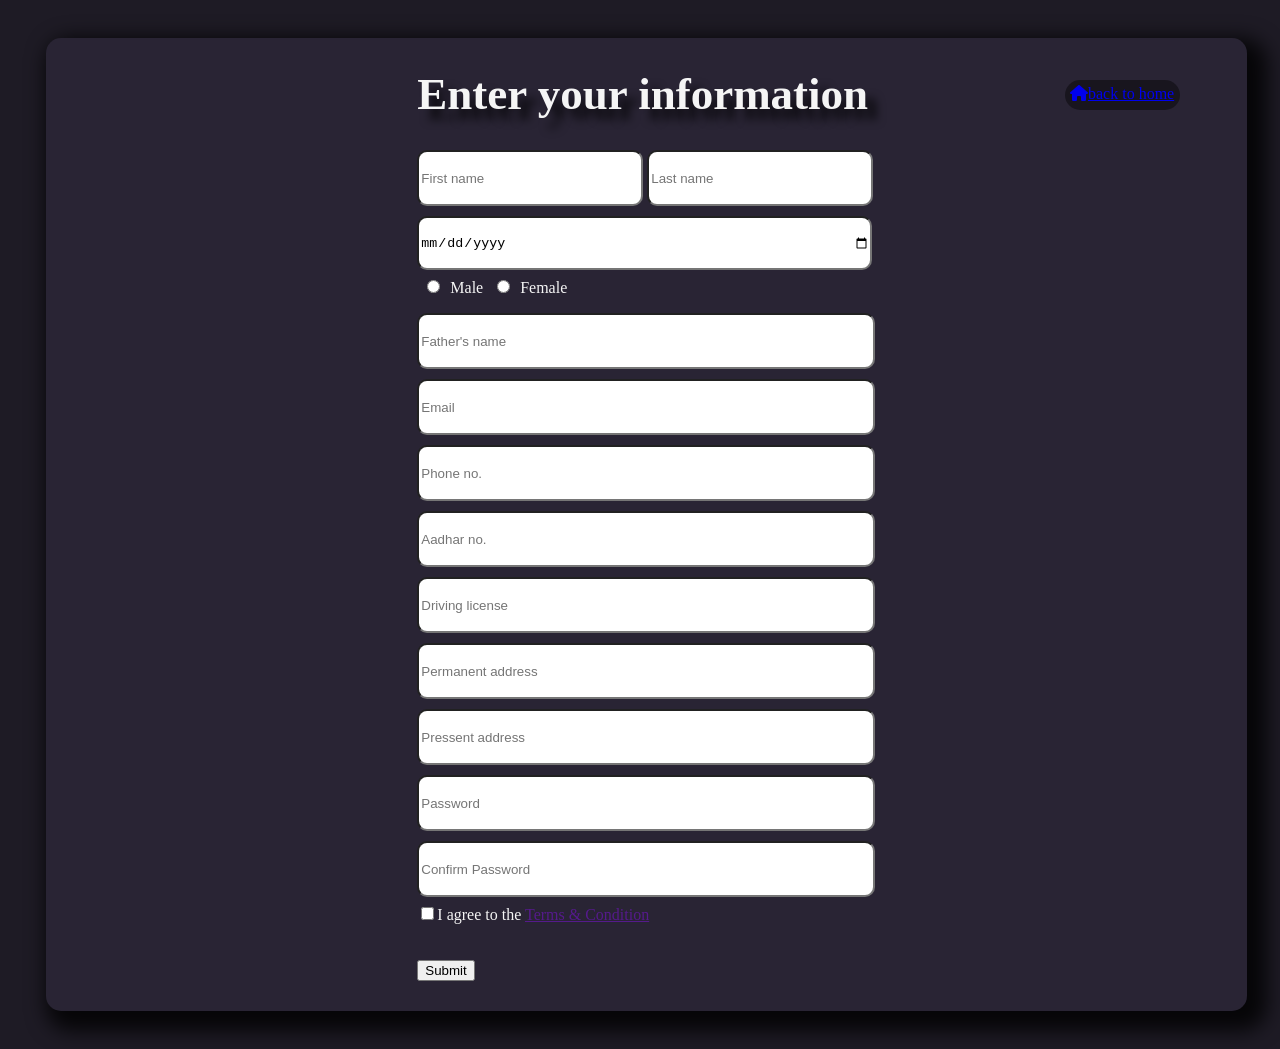
<file: be_a_member.html>
<!DOCTYPE html>
<html lang="en">
<head>
    <meta charset="UTF-8">
    <meta name="viewport" content="width=device-width, initial-scale=1.0">
    <title>Be a member</title>
    <link rel="stylesheet" href="be_a_member.css">
    <link rel="stylesheet" href="https://cdnjs.cloudflare.com/ajax/libs/font-awesome/6.7.1/css/all.min.css" integrity="sha512-5Hs3dF2AEPkpNAR7UiOHba+lRSJNeM2ECkwxUIxC1Q/FLycGTbNapWXB4tP889k5T5Ju8fs4b1P5z/iB4nMfSQ==" crossorigin="anonymous" referrerpolicy="no-referrer" />
</head>
<body>
    <div class="outerbody">
        <a id="back" href="index.html"><i class="fa-solid fa-house"></i>back to home </a>
        <div class="details">
            
            <form onsubmit="return authenticate()">
                
                <h1>Enter your information</h1> 
                <input class="uname" required type="text" placeholder="First name">
                <input class="uname" required type="text" placeholder="Last name"><br>
                <input class="ibox" id="dob" required type="date" placeholder="D-O-B"><br>
                <input class="radio" name="gender"  type="radio">Male
                <input class="radio" name="gender"  type="radio">Female <br>
                <input class="ibox" required type="text" placeholder="Father's name"><br>
                <input class="ibox" id="email" required type="email" placeholder="Email"><br>
                <input class="ibox" required minlength="10" type="number" placeholder="Phone no."><br>
                <input class="ibox" required minlength="10" type="number" placeholder="Aadhar no."><br>
                <input class="ibox" required type="text" placeholder="Driving license"><br>
                <input class="ibox" required type="text" placeholder="Permanent address"><br>
                <input class="ibox" required type="text" placeholder="Pressent address"><br>
                <input class="ibox" required minlength="5" type="password" placeholder="Password"><br>
                <input class="ibox" required minlength="5" type="password" placeholder="Confirm Password"><br>
                <input class="check" type="checkbox">I agree to the <a href="">Terms & Condition</a><br><br><br>
                <button>Submit</button>
            </form>
        </div>
    </div>
        
    <script>
        unameObj=document.getElementsByClassName("uname")
        upassObj=document.getElementById("upass")

        function authenticate(){
            if(unameObj.value=="car123" && upassObj.value=="rental"){
                location.href="index.html";
                return false
            }
            else{
                alert("invalid credentials")
                return false
            }
        }
    </script>

</body>
</html>
</file>
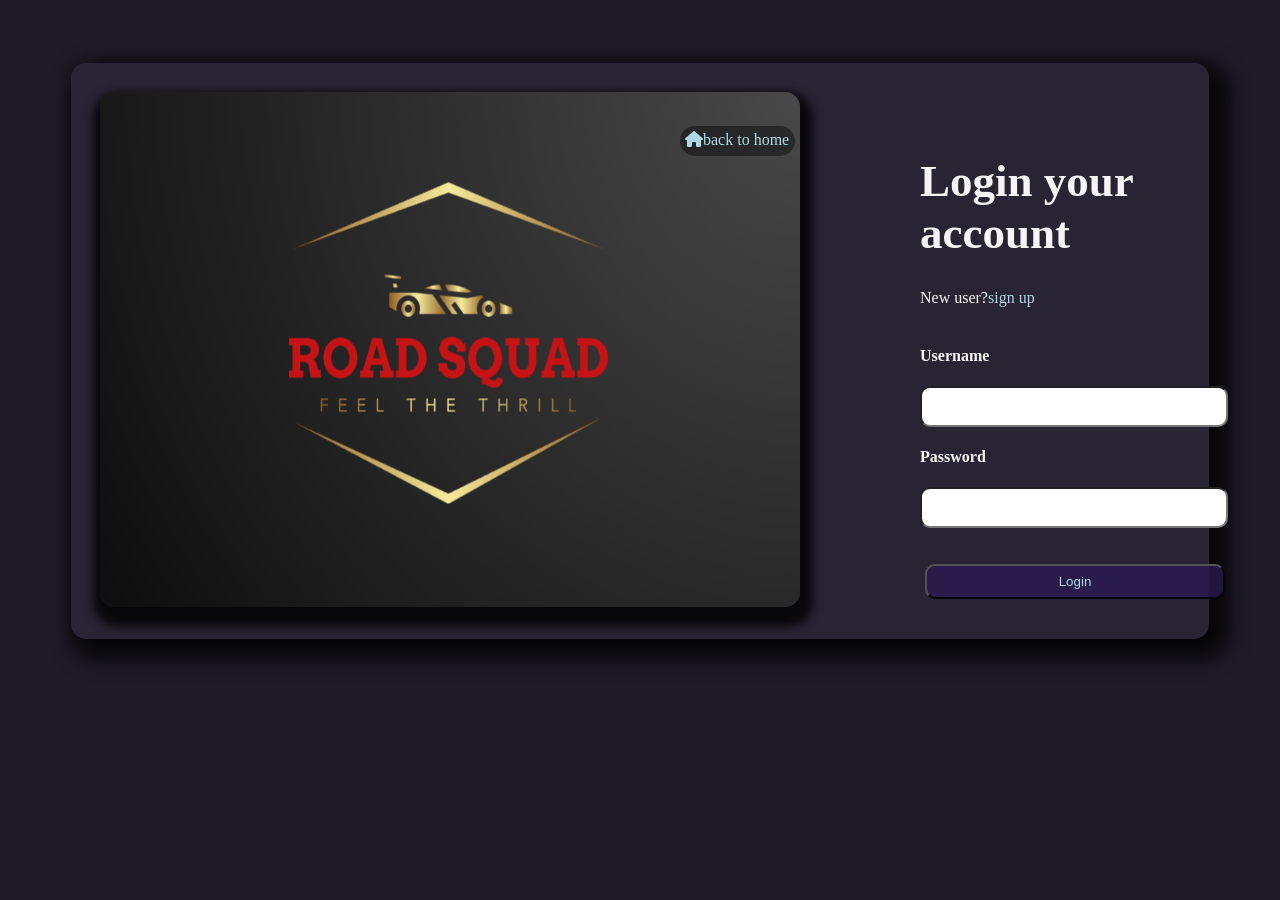
<file: login.html>
<!DOCTYPE html>
<html lang="en">
<head>
    <meta charset="UTF-8">
    <meta name="viewport" content="width=device-width, initial-scale=1.0">
    <title>Login</title>
    <link rel="stylesheet" href="login.css">
    <link rel="stylesheet" href="https://cdnjs.cloudflare.com/ajax/libs/font-awesome/6.7.1/css/all.min.css" integrity="sha512-5Hs3dF2AEPkpNAR7UiOHba+lRSJNeM2ECkwxUIxC1Q/FLycGTbNapWXB4tP889k5T5Ju8fs4b1P5z/iB4nMfSQ==" crossorigin="anonymous" referrerpolicy="no-referrer" />
</head>
<body>
    <div class="outerbody">

        <div class="image">
            <a id="back" href="index.html"><i class="fa-solid fa-house"></i>back to home </a>
            <img src="logo.png" alt="brand_logo">
        </div>
        <div class="details">
            
            <form onsubmit="return authenticate()">
                
                <h1>Login your account</h1> 
                <span>New user?<a href="signup.html">sign up</a></span><br><br>
                <h4>Username</h4>
                <input id="uname" required type="text" placeholder=""><br>
                <h4>Password</h4>
                <input id="upass" required minlength="5" type="password" placeholder=""><br><br>
                <br>
                <button>Login</button>
            </form>
        </div>
    </div>
        
    <script>
        unameObj=document.getElementById("uname")
        upassObj=document.getElementById("upass")

        function authenticate(){
            if(unameObj.value=="car123" && upassObj.value=="rental"){
                location.href="index.html";
                return false
            }
            else{
                alert("invalid credentials")
                return false
            }
        }
    </script>

</body>
</html>
</file>
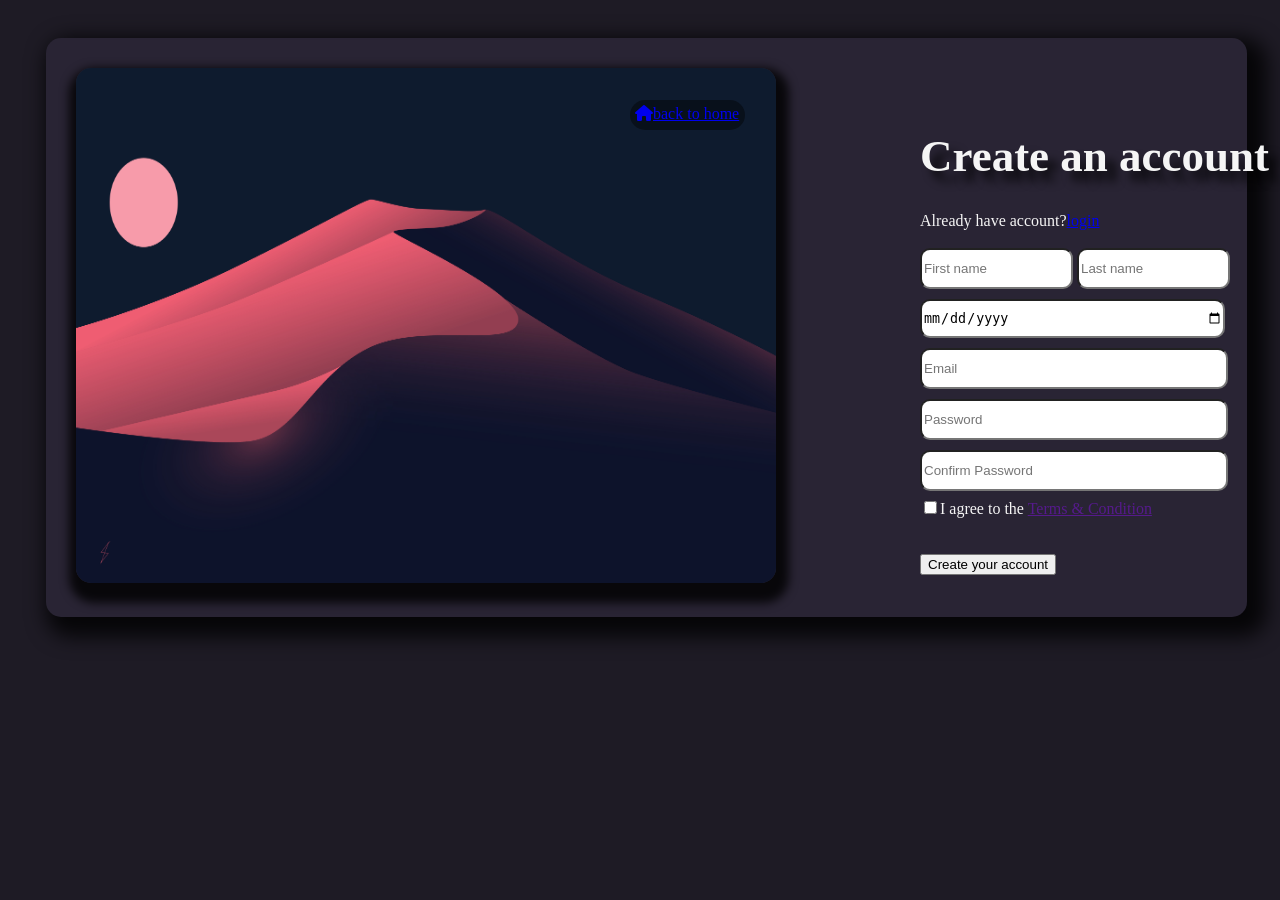
<file: signup.html>
<!DOCTYPE html>
<html lang="en">
<head>
    <meta charset="UTF-8">
    <meta name="viewport" content="width=device-width, initial-scale=1.0">
    <title>signup</title>
    <link rel="stylesheet" href="signup.css">
    <link rel="stylesheet" href="https://cdnjs.cloudflare.com/ajax/libs/font-awesome/6.7.1/css/all.min.css" integrity="sha512-5Hs3dF2AEPkpNAR7UiOHba+lRSJNeM2ECkwxUIxC1Q/FLycGTbNapWXB4tP889k5T5Ju8fs4b1P5z/iB4nMfSQ==" crossorigin="anonymous" referrerpolicy="no-referrer" />
</head>
<body>
    <div class="outerbody">

        <div class="image">
            <a id="back" href="index.html"><i class="fa-solid fa-house"></i>back to home </a>
            <img class="view" src="sand-dune.jpg" alt="image">
        </div>
        <div class="details">
            
            <form onsubmit="return authenticate()">
                
                <h1>Create an account</h1> 
                <span>Already have account?<a href="login.html">login</a></span><br><br>
                <input class="uname" required type="text" placeholder="First name">
                <input class="uname" required type="text" placeholder="Last name"><br>
                <input class="dob" required type="date" placeholder="D-O-B"><br>
                <input id="email" required type="email" placeholder="Email"><br>
                <input class="upass" required minlength="5" type="password" placeholder="Password"><br>
                <input class="upass" required minlength="5" type="password" placeholder="Confirm Password"><br>
                <input class="check" type="checkbox">I agree to the <a href="">Terms & Condition</a><br><br><br>
                <button>Create your account</button>
            </form>
        </div>
    </div>
        
    <script>
        unameObj=document.getElementsByClassName("uname")
        upassObj=document.getElementById("upass")

        function authenticate(){
            if(unameObj.value=="car123" && upassObj.value=="rental"){
                location.href="index.html";
                return false
            }
            else{
                alert("invalid credentials")
                return false
            }
        }
    </script>

</body>
</html>
</file>
<file: be_a_member.css>
body{
    background-color: #1e1b25;
    color: whitesmoke;
    font-family: 'Times New Roman', Times, serif;
}


#back{
    height: 20px;
    width: 105px;
    padding: 5px;
    position: absolute;
    top: 80px;
    right: 100px;
    background-color: rgba(0, 0, 0, 0.419);
    border-radius: 15px;
}

.details{
    height: 95%;
    width: 95%;
    background-color: #292434;
    border-radius: 15px;
    margin: 3%;
    box-shadow: 10px 10px 20px 10px rgba(0,0,0,0.8);
    display: flex;
    align-items: center;
    justify-content: center;
    padding-bottom: 30px;

}

h1{
    font-size: 45px;
    text-shadow: 10px 10px 10px rgba(0,0,0,0.8);
}
form{
    float: left;
}
.uname{
    height: 50px;
    width: 218px;
    border-radius: 10px;
}
.uname:hover{
    background-color: lightgrey;
}

.radio{
    margin: 10px;
}

.ibox{
    height: 50px;
    width: 450px;
    border-radius: 10px;
    margin-top: 10px;
}
.ibox:hover{
    background-color: lightgrey;
}


.check{
    position: relative;
    margin-top: 10px;
}
.check:nth-last-child(){
    position: absolute;
}

button{
    height: 35px;
    width: 300px;
    background-color: #2b1a51c7; 
    border-radius: 10px;
    margin-left: 80px;
    color: lightblue;
}
button:hover{
    background-color:#3f2775c7 ;
    color: lightgray;
}
button:active{
    background-color:#190f2ec7 ;
    color: darkgray;
    transform: scale(0.9);
}
a{
    color: lightblue;
    text-decoration: none;
}
</file>
<file: login.css>
body{
    background-color: #1e1b25;
    color: whitesmoke;
    font-family: 'Times New Roman', Times, serif;
}

.outerbody{
    height: 85%;
    width: 90%;
    background-color: #292434;
    border-radius: 15px;
    margin: 5%;
    box-shadow: 10px 10px 20px 10px rgba(0,0,0,0.8);
}

#back{
    height: 20px;
    width: 105px;
    padding: 5px;
    position: absolute;
    top: 126px;
    left: 680px;
    background-color: rgba(0, 0, 0, 0.419);
    border-radius: 15px;
}
#arrow_back{
    height: 20px;
    width:20px;
    position: absolute;
    right: 98px;
    bottom: 0.000001rem;
}

.image{
    height: 100%;
    width: 50%;
    
}
img{
    height:515px;
    width: 700px;
    margin: 5%;
    border-radius: 15px;
    box-shadow: 3px 10px 10px 10px rgba(0,0,0,0.8);
}

.details{
    float: left;
    position: absolute;
    top:125px;
    left: 920px;
}

h1{
    font-size: 45px;
}
form{
    float: left;
}

input{
    height: 35px;
    width: 300px;
    border-radius: 10px;
}

button{
    height: 35px;
    width: 300px;
    background-color: #2b1a51c7; 
    border-radius: 10px;
    margin-left: 5px;
    color: lightblue;
}
button:hover{
    background-color:#3f2775c7 ;
    color: lightgray;
}
button:active{
    background-color:#190f2ec7 ;
    color: darkgray;
    transform: scale(0.9);
}
a{
    color: lightblue;
    text-decoration: none;
}
</file>
<file: signup.css>
body{
    background-color: #1e1b25;
    color: whitesmoke;
    font-family: 'Times New Roman', Times, serif;
}

.outerbody{
    height: 95%;
    width: 95%;
    background-color: #292434;
    border-radius: 15px;
    margin: 3%;
    box-shadow: 10px 10px 20px 10px rgba(0,0,0,0.8);
}
#back{
    height: 20px;
    width: 105px;
    padding: 5px;
    position: absolute;
    top: 100px;
    left: 630px;
    background-color: rgba(0, 0, 0, 0.419);
    border-radius: 15px;
}
.image{
    height: 100%;
    width: 50%;
}
.view{
    height:515px;
    width: 700px;
    margin: 5%;
    border-radius: 15px;
    box-shadow: 3px 10px 10px 10px rgba(0,0,0,0.8);
}

.details{
    float: left;
    position: absolute;
    top:100px;
    left: 920px;
}

h1{
    font-size: 45px;
    text-shadow: 10px 10px 10px rgba(0,0,0,0.8);
}
form{
    float: left;
}
.uname{
    height: 35px;
    width: 145px;
    border-radius: 10px;
}
.uname:hover{
    background-color: lightgrey;
}

.dob{
    height: 35px;
    width: 300px;
    border-radius: 10px;
    margin-top: 10px;
}
.dob:hover{
    background-color: lightgrey;
}

#email {
    height: 35px;
    width: 300px;
    border-radius: 10px;
    margin-top: 10px;
}
#email:hover{
    background-color: lightgrey;
}
.upass {
    height: 35px;
    width: 300px;
    border-radius: 10px;
    margin-top: 10px;
}
.upass:hover{
    background-color: lightgrey;
}
.check{
    position: relative;
    margin-top: 10px;
}
.check:nth-last-child(){
    position: absolute;
}

button{
    height: 35px;
    width: 300px;
    background-color: #2b1a51c7; 
    border-radius: 10px;
    margin-left: 5px;
    color: lightblue;
}
button:hover{
    background-color:#3f2775c7 ;
    color: lightgray;
}
button:active{
    background-color:#190f2ec7 ;
    color: darkgray;
    transform: scale(0.9);
}
a{
    color: lightblue;
    text-decoration: none;
}
</file>
